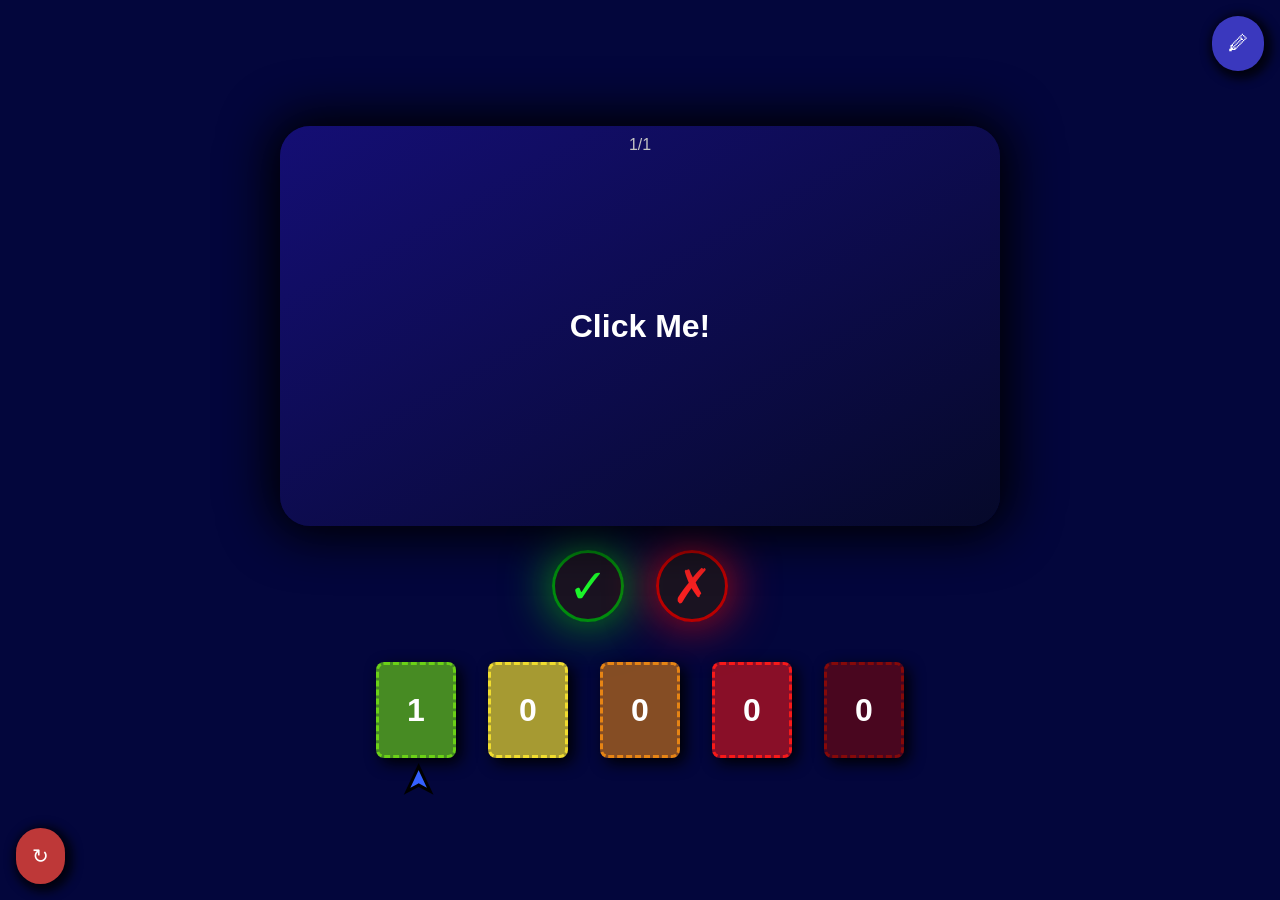
<file: index.html>
<!DOCTYPE html>
<html lang="en">

<head>
  <meta charset="UTF-8">
  <meta http-equiv="X-UA-Compatible" content="IE=edge">
  <meta name="viewport" content="width=device-width, initial-scale=1.0">
  <title>Step Study Flashcards</title>
  <link rel="stylesheet" href="styles/style.css">
</head>

<body>
  <div class="container">

    <div class="">
      <div class="card">
        <div class="card-container">
          <div class="card-front">
            <h1 id="term"></h1>
            <p class="card-num"></p>
          </div>
          <div class="card-back">
            <p id="definition"></p>
            <p class="card-num"></p>
          </div>
        </div>

        <div class="cleared hidden">
          <h1>Nice! This Level is cleared!</h1>
          <p>Click on the levels on the bottom of the page</p>
        </div>
      </div>

      <div id="options">
        <button id="got-it" class="choice-btn">✓</button>
        <button id="missed-it" class="choice-btn">✗</button>
      </div>

      <div id="levels">
        <div class="relative">
          <div class="level" id="level-1">
            <h1 class="level-label">0</h1>
          </div>
          <h1 class="marker hidden" id="mark-1">➤</h1>
        </div>

        <div class="relative">
          <div class="level" id="level-2">
            <h1 class="level-label">0</h1>
          </div>
          <h1 class="marker hidden" id="mark-2">➤</h1>
        </div>

        <div class="relative">
          <div class="level" id="level-3">
            <h1 class="level-label">0</h1>
          </div>
          <h1 class="marker hidden" id="mark-3">➤</h1>
        </div>

        <div class="relative">
          <div class="level" id="level-4">
            <h1 class="level-label">0</h1>
          </div>
          <h1 class="marker hidden" id="mark-4">➤</h1>
        </div>

        <div class="relative">
          <div class="level" id="level-5">
            <h1 class="level-label">0</h1>
          </div>
          <h1 class="marker hidden" id="mark-5">➤</h1>
        </div>

        <div class="editor hidden">

          <div class="add-new editor-item">
            <button id="addnew-btn">+</button>
          </div>
        </div>
      </div>
    </div>

    <a id="access-editor" class="config-btn" href="#">🖉</a>
    <a id="study-btn" class="config-btn hidden" href="#">🕮</a>
    <a id="reset-all" class="config-btn" href="#">↻</a>
  </div>

  <script src="script.js"></script>
</body>

</html>
</file>
<file: styles/style.css>
@import "cards.css";
@import "background.css";
@import "editor.css";
@import "buttons.css";

.disabled {
  pointer-events: none !important;
  cursor: not-allowed !important;
  opacity: 0.5 !important;
  box-shadow: none !important;
}

.hidden {
  display: none !important;
}
</file>
